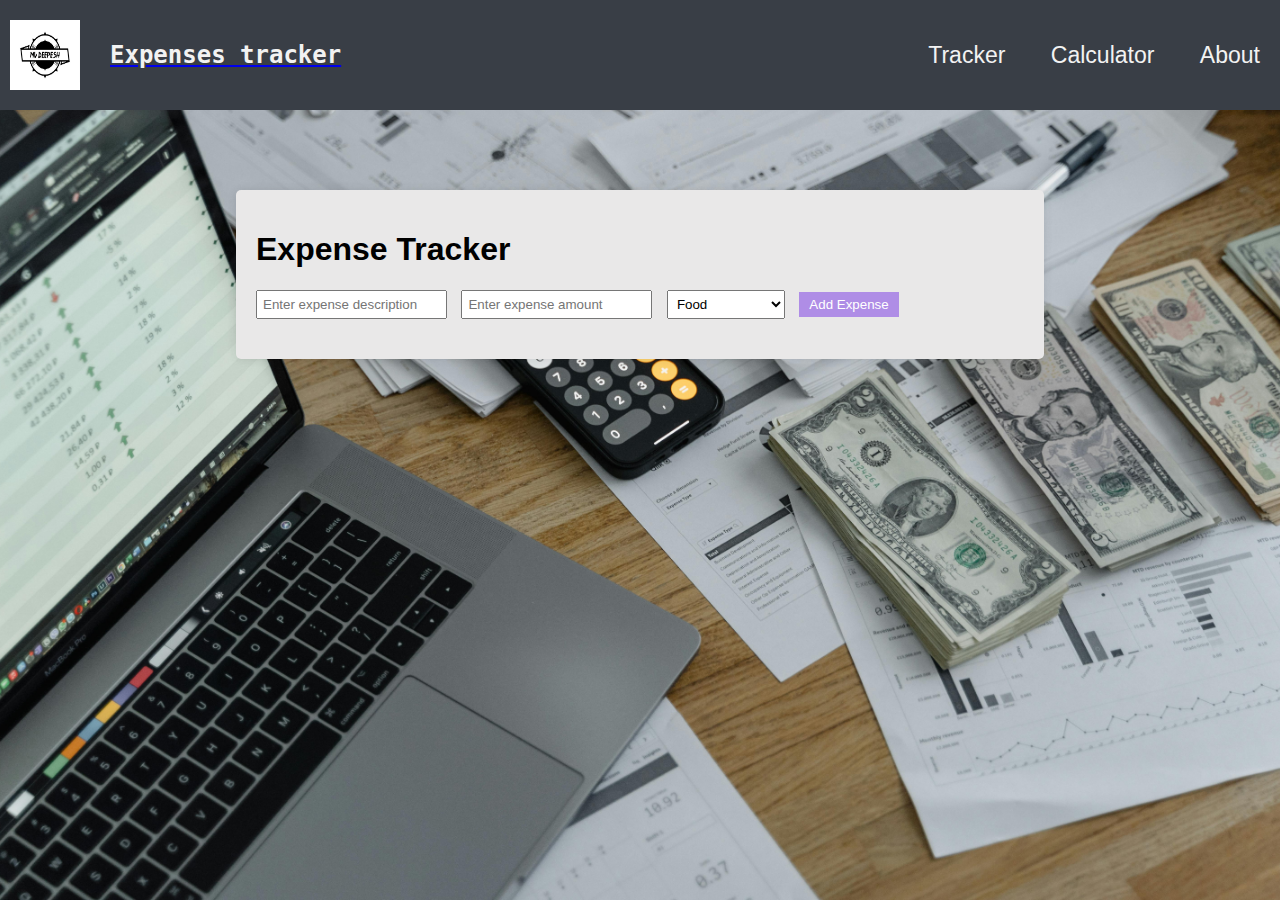
<file: index.html>
<!DOCTYPE html>
<html lang="en">
<head>
    <meta charset="UTF-8">
    <meta name="viewport" content="width=device-width, initial-scale=1.0">
    <title>Expense Tracker</title>
    <link rel="stylesheet" href="styles1.css">

</head>
<body>
    <header>
        <div class="header-left">
          <img src="logo1.jpg" alt="MVD">
          <a href="home.html"><h1>Expenses tracker</h1></a>
        </div>
        <nav class="header-right">
          <ul>
            <li><a href="home.html">Tracker</a></li>
            <li><a href="calculator.html">Calculator</a></li>
            <li><a href="about1.html">About</a></li>
          </ul>
        </nav>
      </header>
    <div class="container">
        <h1>Expense Tracker</h1>
        <div class="input-container">
            <input type="text" id="expense-description" placeholder="Enter expense description">
            <input type="number" id="expense-amount" placeholder="Enter expense amount">
            <select id="expense-category">
                <option value="food">Food</option>
                <option value="transportation">Transportation</option>
                <option value="housing">Housing</option>
                <option value="entertainment">Entertainment</option>
            </select>
            <button onclick="addExpense()">Add Expense</button>
        </div>
        <div id="expense-list"></div>
        <div id="total-expenses"></div>
    </div>

    <script src="script.js"></script>
</body>
</html>
</file>
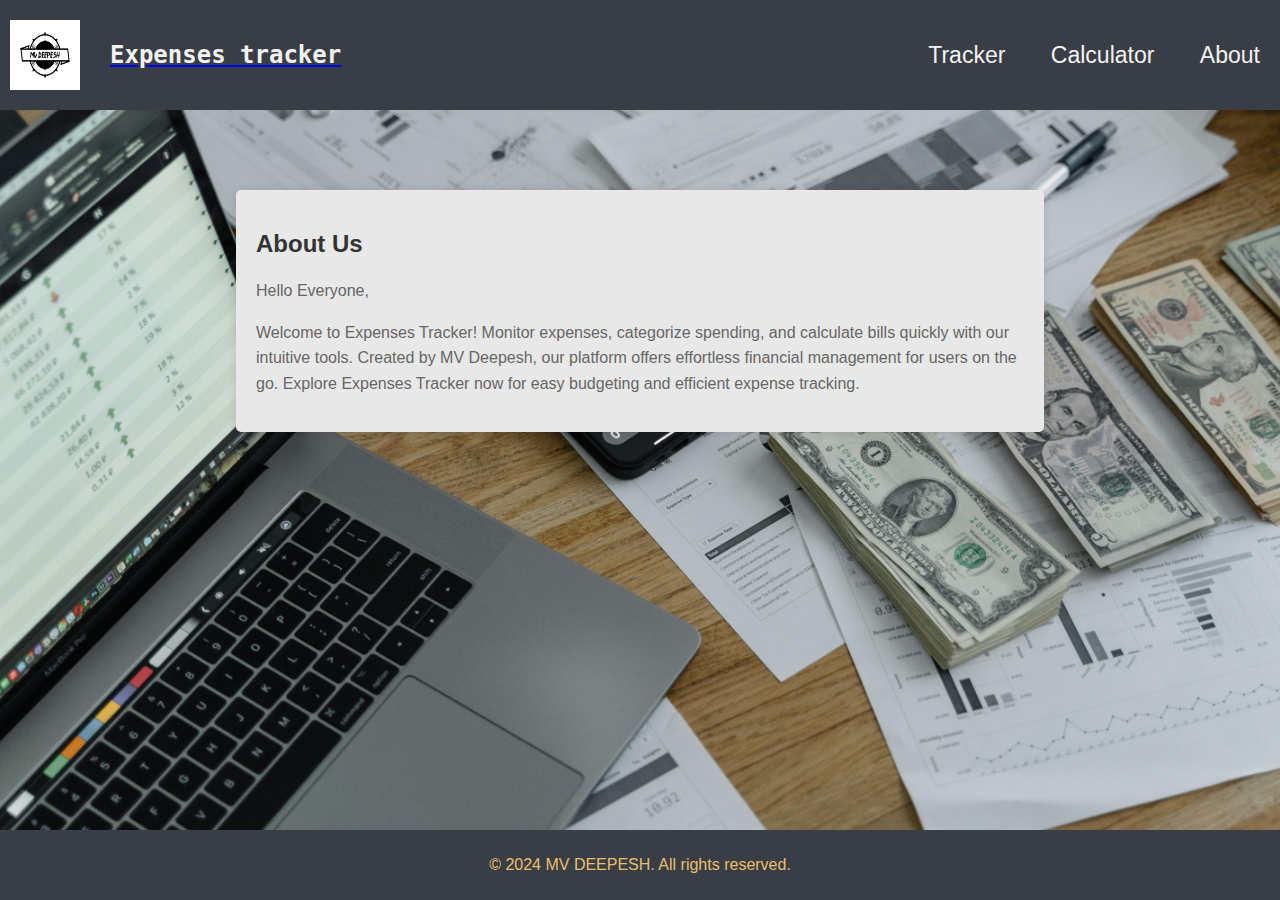
<file: about1.html>
<!DOCTYPE html>
<html lang="en">
<head>
    <meta charset="UTF-8">
    <meta name="viewport" content="width=device-width, initial-scale=1.0">
    <title>About Us</title>
    <link rel="stylesheet" href="styles1.css"> 
</head>
<body>
    <header>
        <div class="header-left">
            <img src="logo1.jpg" alt="Logo">
            <a href="home1.html"><h1>Expenses tracker</h1></a>
        </div>
        <nav class="header-right">
            <ul>
                <li><a href="home1.html">Tracker</a></li>
                <li><a href="calculator.html">Calculator</a></li>
                <li><a href="about1.html">About</a></li>
            </ul>
        </nav>
    </header>

    <div class="container">
        <h2>About Us</h2>
        <p>Hello Everyone,</p>
        <p>
            Welcome to Expenses Tracker! Monitor expenses, categorize spending, and calculate bills quickly with our intuitive tools.
            
            Created by MV Deepesh, our platform offers effortless financial management for users on the go.
            
            Explore Expenses Tracker now for easy budgeting and efficient expense tracking.</p>
    </div>    
    <footer>
        <p>&copy; 2024 MV DEEPESH. All rights reserved.</p>
    </footer>
    
</body>
</html>
</file>
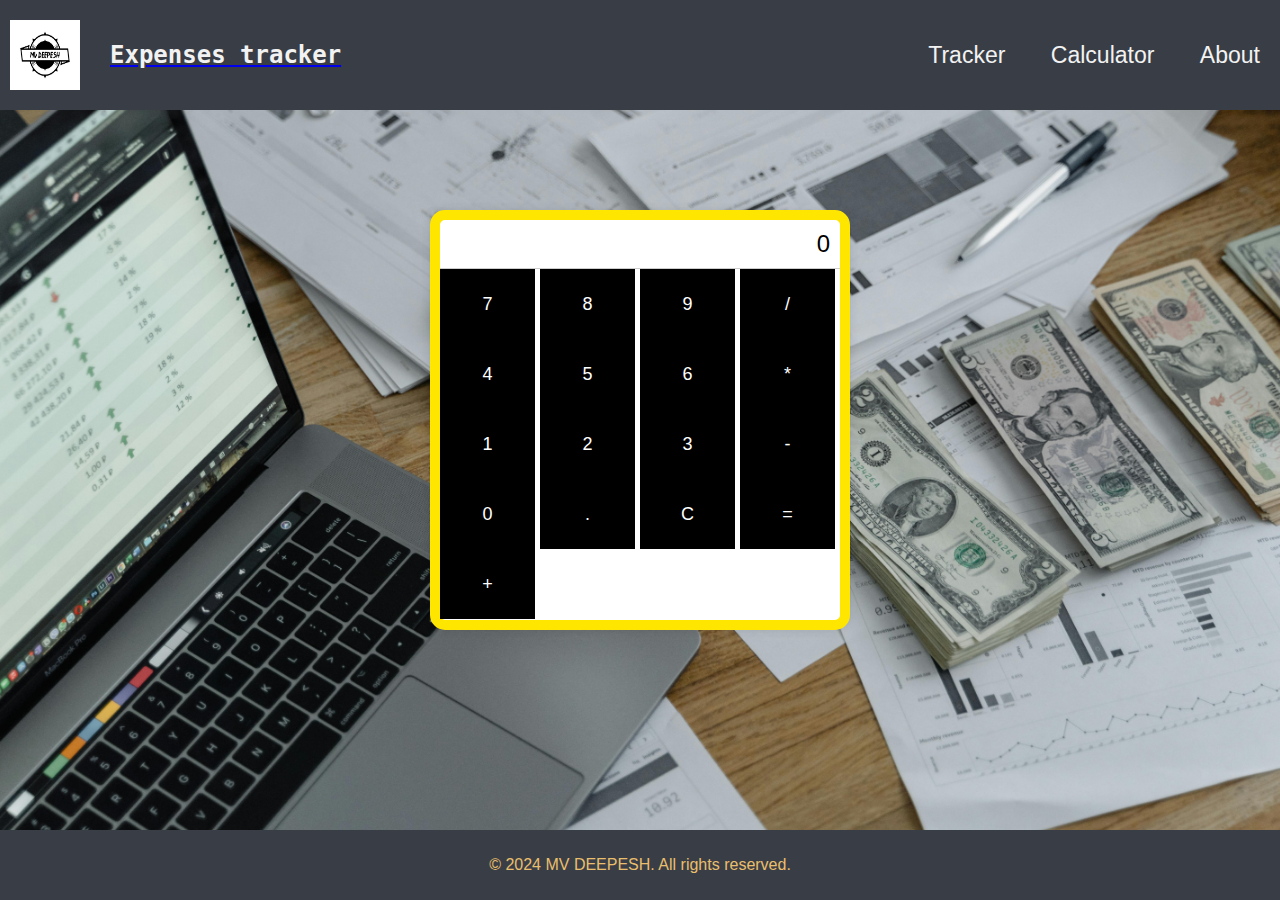
<file: calculator.html>
<!DOCTYPE html>
<html lang="en">
<head>
    <meta charset="UTF-8">
    <meta name="viewport" content="width=device-width, initial-scale=1.0">
    <title>Calculator</title>
    <link rel="stylesheet" href="styles1.css">
</head>

<body>
    <header>
        <div class="header-left">
          <img src="logo1.jpg" alt="MVD">
          <a href="home1.html"><h1>Expenses tracker</h1></a>
        </div>
        <nav class="header-right">
          <ul>
            <li><a href="home1.html">Tracker</a></li>
            <li><a href="calculator.html">Calculator</a></li>
            <li><a href="about1.html">About</a></li>
          </ul>
        </nav>
      </header>
    <div class="calculator">
        <div class="calculator-display" id="display">0</div>
        <div class="calculator-buttons">
            <button onclick="appendToDisplay('7')">7</button>
            <button onclick="appendToDisplay('8')">8</button>
            <button onclick="appendToDisplay('9')">9</button>
            <button onclick="appendToDisplay('/')">/</button>
            <button onclick="appendToDisplay('4')">4</button>
            <button onclick="appendToDisplay('5')">5</button>
            <button onclick="appendToDisplay('6')">6</button>
            <button onclick="appendToDisplay('*')">*</button>
            <button onclick="appendToDisplay('1')">1</button>
            <button onclick="appendToDisplay('2')">2</button>
            <button onclick="appendToDisplay('3')">3</button>
            <button onclick="appendToDisplay('-')">-</button>
            <button onclick="appendToDisplay('0')">0</button>
            <button onclick="appendToDisplay('.')">.</button>
            <button onclick="clearDisplay()">C</button>
            <button onclick="calculateResult()">=</button>
            <button onclick="appendToDisplay('+')">+</button>
        </div>
    </div>

    <script src="calculator-script.js"></script>
    <footer>
        <p>&copy; 2024 MV DEEPESH. All rights reserved.</p>
    </footer>
</body>
</html>
</file>
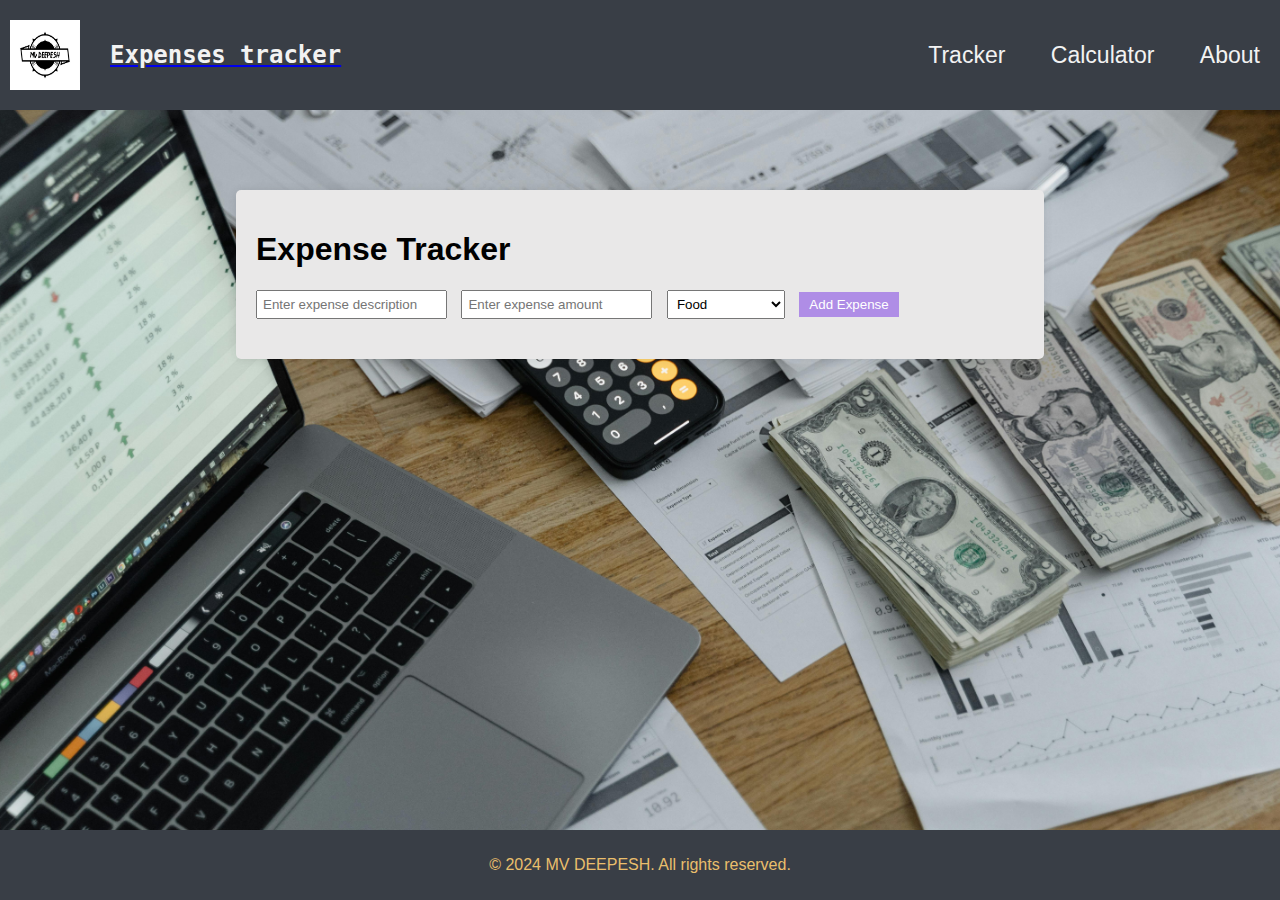
<file: home1.html>
<!DOCTYPE html>
<html lang="en">
<head>
    <meta charset="UTF-8">
    <meta name="viewport" content="width=device-width, initial-scale=1.0">
    <title>Expense Tracker</title>
    <link rel="stylesheet" href="styles1.css">

</head>
<body>
    <header>
        <div class="header-left">
          <img src="logo1.jpg" alt="MVD">
          <a href="home1.html"><h1>Expenses tracker</h1></a>
        </div>
        <nav class="header-right">
          <ul>
            <li><a href="home1.html">Tracker</a></li>
            <li><a href="calculator.html">Calculator</a></li>
            <li><a href="about1.html">About</a></li>
          </ul>
        </nav>
      </header>
    <div class="container">
        <h1>Expense Tracker</h1>
        <div class="input-container">
            <input type="text" id="expense-description" placeholder="Enter expense description">
            <input type="number" id="expense-amount" placeholder="Enter expense amount">
            <select id="expense-category">
                <option value="food">Food</option>
                <option value="transportation">Transportation</option>
                <option value="housing">Housing</option>
                <option value="entertainment">Entertainment</option>
                <option value="Hospital">Hospital</option>
                <option value="Basic Need">Basic needs</option>
                <option value="Groceries">Groceries</option>
                <option value="Gadgets">Gadgets</option>

            </select>
            <button onclick="addExpense()">Add Expense</button>
        </div>
        <div id="expense-list"></div>
        <div id="total-expenses"></div>
    </div>

    <script src="script.js"></script>

    <footer>
        <p>&copy; 2024  MV DEEPESH. All rights reserved.</p>
    </footer>
    
</body>
</html>
</file>
<file: styles1.css>
body {
    margin: 0;
    padding: 0;
    font-family: Arial, sans-serif;
    background-color: #f0f0f0;
}

header {
    background-color: #3b4dec;
    padding: 20px 0;
    text-align: center;
    color: #EABE6C;
}

.container {
    max-width: 100%;
    margin: 0 auto;
    padding: 20px;
    background-color: #fff;
    border-radius: 5px;
    box-shadow: 0 0 10px rgba(0, 0, 0, 0.1);
    margin-top: 100px;
}

.input-container {
    margin-bottom: 20px;
}

input[type="text"],
input[type="number"],
select {
    margin-right: 10px;
    padding: 5px;
}
button {
    padding: 5px 10px;
    background-color: #af8de6;
    color: #fff;
    border: none;
    cursor: pointer;
    margin-right: 5px;
}

button:hover {
    background-color: #0056b3;
}

.expense-item {
    margin-bottom: 10px;
}

.total-expenses {
    font-weight: bold;
}

footer {
    background-color: #3b4dec;
    color: #EABE6C;
    padding: 10px 0;
    text-align: center;
    position: fixed;
    bottom: 0;
    width: 100%;
}


.calculator {
    max-width: 400px;
    height: 400px;
    margin: 100px auto;
    border: 10px solid rgb(255, 230, 0);
    border-radius: 15px;
    background-color: rgb(255, 255, 255);
    box-shadow: 0 0 10px rgba(0, 0, 0, 0.1);
}

.calculator-display {
    padding: 10px;
    font-size: 24px;
    text-align: right;
    border-bottom: 1px solid #ccc;
}

.calculator-buttons {
    display: grid;
    grid-template-columns: repeat(4, 1fr);
}

.calculator-buttons button {
    padding: 15px;
    height: 70px;
    font-size: 18px;
    border: none;
    background-color: #000000;
    cursor: pointer;
}

.calculator-buttons button:hover {
    background-color: #e0e0e0;
}

.hidden {
    display: none;
}
header {
    background-color : 	#393e46;
    padding: 2px 6fapx; 
    display: flex;
    justify-content: space-between;
    align-items: center;
  }
  
  .header-left {
    display: flex;
    align-items: center;
  }
  
  .header-left img {
    width: 70px;
    height: 70px;
    margin-left: 10px; 
  }
  
  .header-left h1 {
    color: #f2f2f2;
    font-size: 24px;
    font-family: monospace;
    margin: 0;
    margin-left: 30px;
    animation: glow 2s ease-in-out infinite alternate;
  }
  
  .header-right ul li a {
    color: #251f04;
    text-decoration: none;
    padding: 8px 18px;
    animation: glow 2s ease-in-out infinite alternate;
  }
  
  @keyframes glow {
    0% {
      text-shadow: 0 0 5px rgba(36, 219, 173, 0.7); 
    }
    100% {
      text-shadow: 0 0 20px rgba(36, 219, 173, 0.7); 
    }
  }
  
  @keyframes glow {
    from {
      text-shadow: 0 0 15px rgba(241, 229, 124, 0.795), 0 0 20px rgba(241, 229, 124, 0.795), 0 0 30px rgba(241, 229, 124, 0.795);
    }
    to {
      text-shadow: 0 0 20px rgba(241, 229, 124, 0.795), 0 0 30px rgba(241, 229, 124, 0.795), 0 0 40px rgba(241, 229, 124, 0.795);
    }
  }
  .header-right ul {
    list-style-type: none;
    margin: 0;
    padding: 0;
    font-family: ExtraBold 800 Italic;
    font-size: larger;
  }
  
  .header-right ul li {
    display: inline;
  }
  
  .header-right ul li a {
    color: #f2f2f2;
    text-decoration: solid;
    padding: 10px 20px;
    font-size: larger;
  }
  
  .header-right ul li a:hover {
    background-color: #f96d00;
  }
  body {
    background-image: url('pexels-tima-miroshnichenko-6694543.jpg');
    background-size: cover;
    background-repeat: no-repeat;
    background-position: center center;
    background-attachment: fixed; 
    margin: 0;
    padding: 0;
}
body {
    margin: 0;
    padding: 0;
    font-family: Arial, sans-serif;
    background-color: #f0f0f0;
}

.container {
    max-width: 60%;
    margin: 80px auto;
    padding: 20px;
    background-color: rgb(233, 232, 232);
    border-radius: 5px;
    box-shadow: 0 0 10px rgba(0, 0, 0, 0.1);
}

.container h2 {
    color: #333;
    margin-bottom: 20px;
}

.container p {
    color: #666;
    line-height: 1.6;
}

footer {
    
    background-color: #393e46;
    padding: 10px 0;
    text-align: center;
}
</file>
